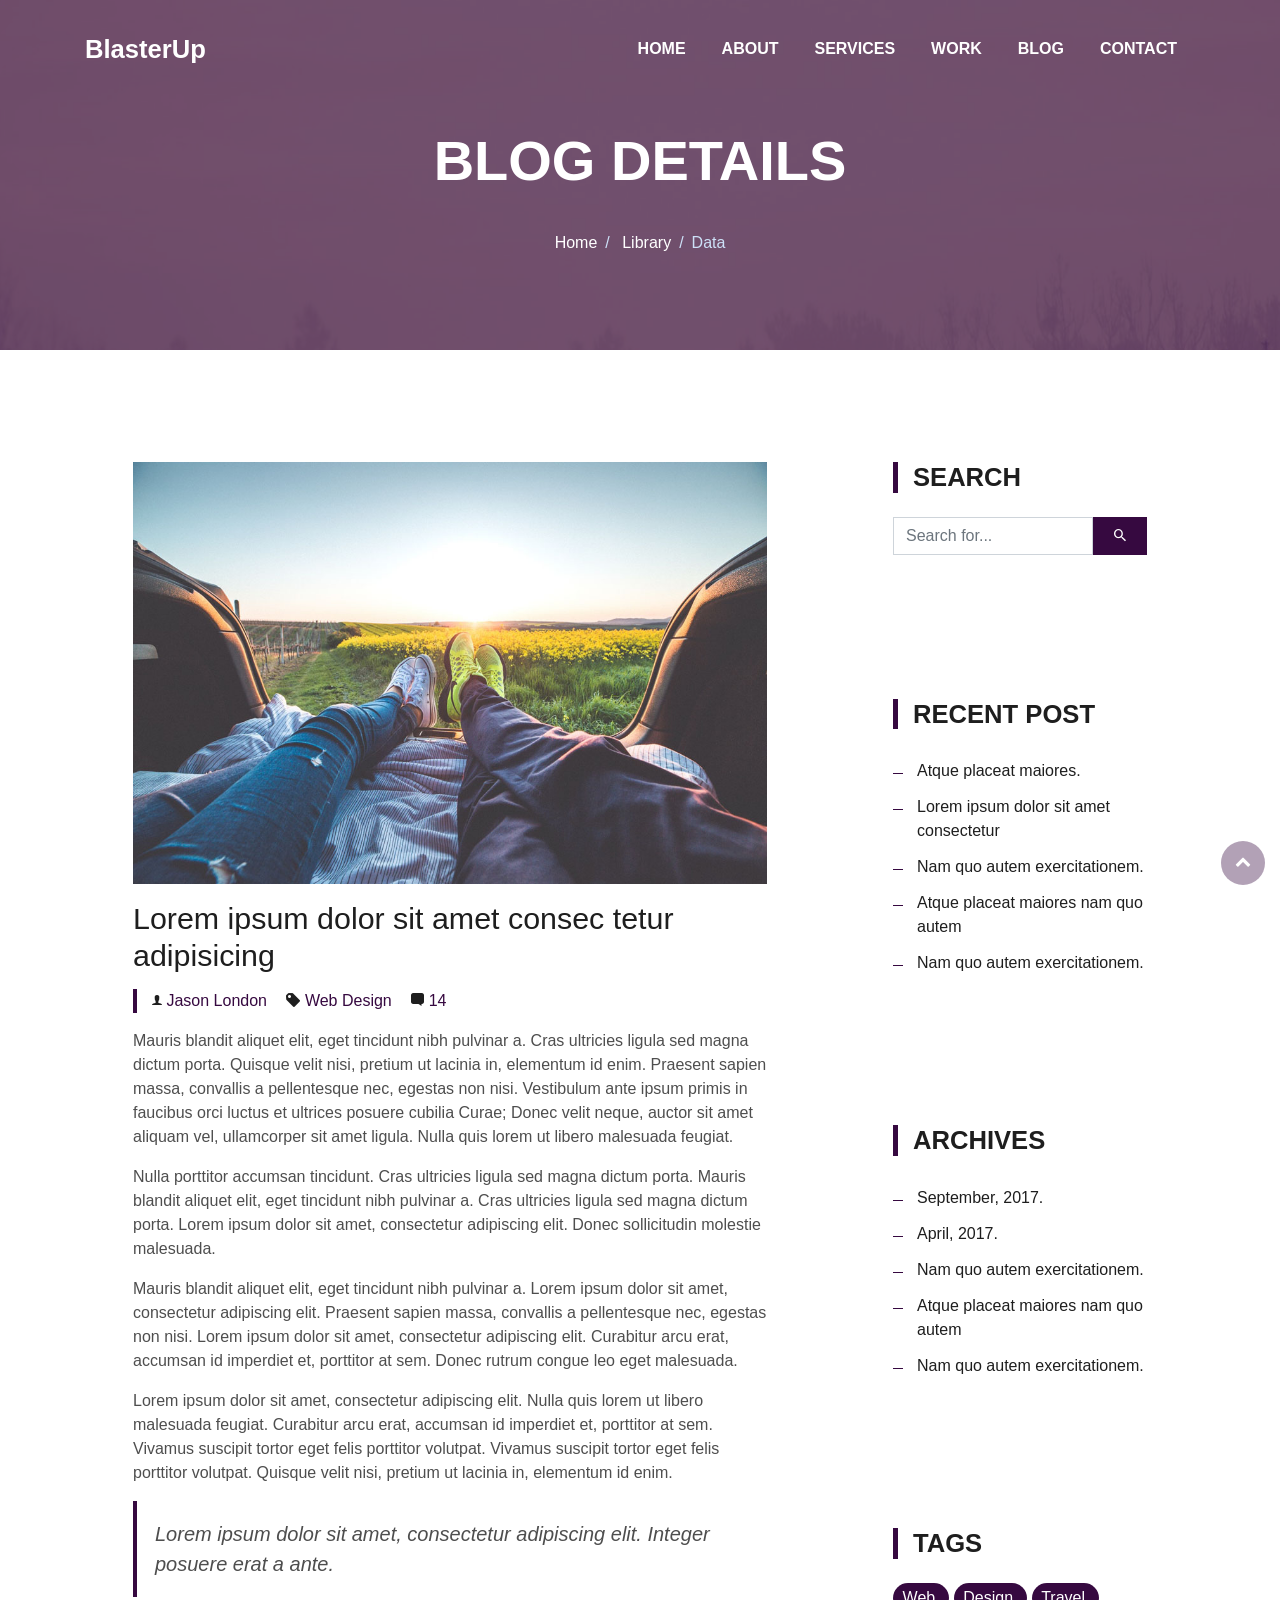
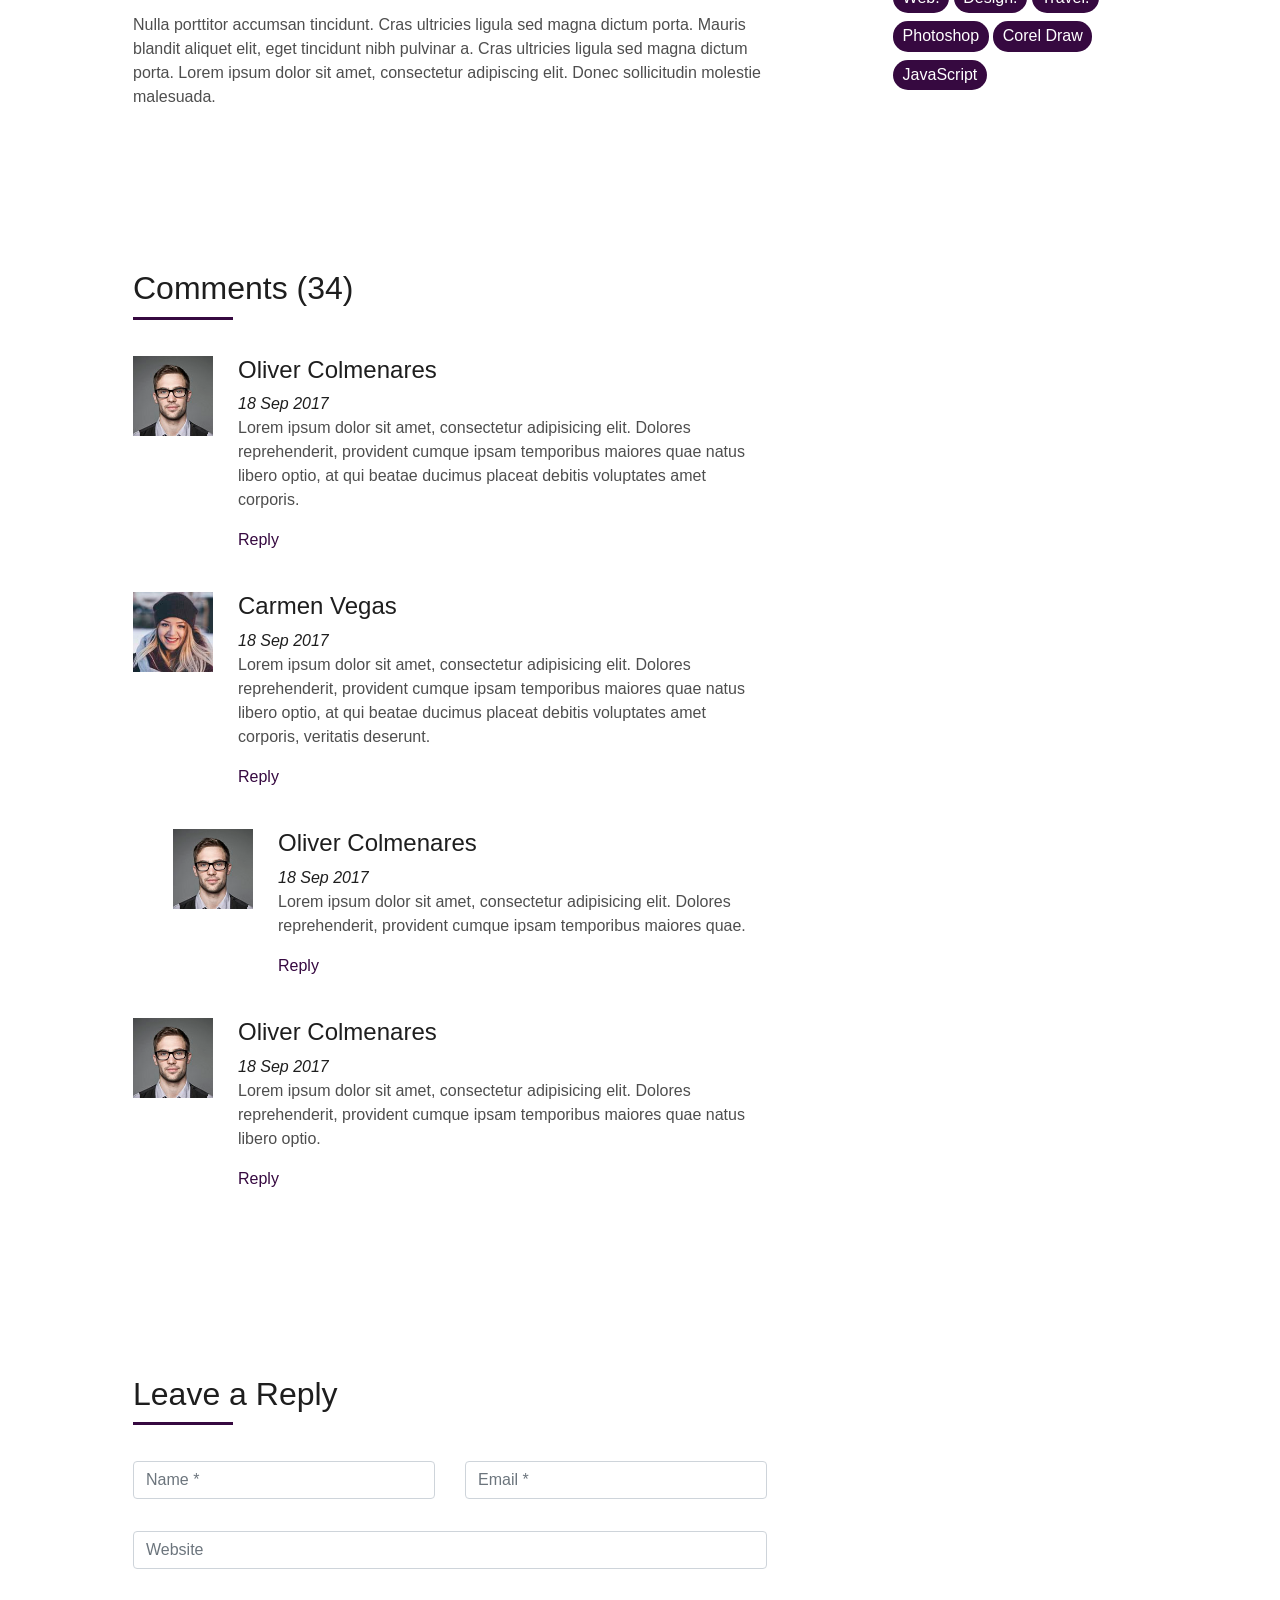
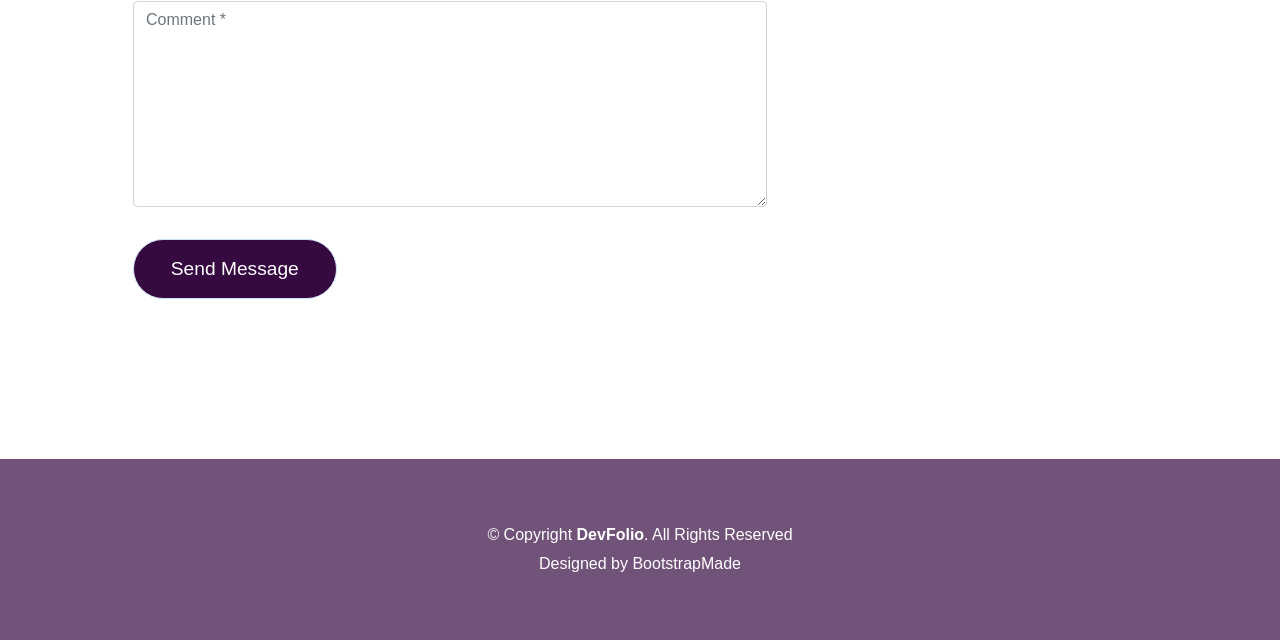
<file: blog-single.html>
<!DOCTYPE html>
<html lang="en">
<head>
  <meta charset="utf-8">
  <title>DevFolio Bootstrap Template</title>
  <meta content="width=device-width, initial-scale=1.0" name="viewport">
  <meta content="" name="keywords">
  <meta content="" name="description">

  <!-- Favicons -->
  <link href="img/favicon.png" rel="icon">
  <link href="img/apple-touch-icon.png" rel="apple-touch-icon">

  <!-- Bootstrap CSS File -->
  <link href="lib/bootstrap/css/bootstrap.min.css" rel="stylesheet">

  <!-- Libraries CSS Files -->
  <link href="lib/font-awesome/css/font-awesome.min.css" rel="stylesheet">
  <link href="lib/animate/animate.min.css" rel="stylesheet">
  <link href="lib/ionicons/css/ionicons.min.css" rel="stylesheet">
  <link href="lib/owlcarousel/assets/owl.carousel.min.css" rel="stylesheet">
  <link href="lib/lightbox/css/lightbox.min.css" rel="stylesheet">

  <!-- Main Stylesheet File -->
  <link href="css/style.css" rel="stylesheet">

  <!-- =======================================================
    Theme Name: DevFolio
    Theme URL: https://bootstrapmade.com/devfolio-bootstrap-portfolio-html-template/
    Author: BootstrapMade.com
    License: https://bootstrapmade.com/license/
  ======================================================= -->
</head>

<body>
  <!--/ Nav Star /-->
  <nav class="navbar navbar-b navbar-trans navbar-expand-md fixed-top" id="mainNav">
    <div class="container">
      <a class="navbar-brand js-scroll" href="#page-top">BlasterUp</a>
      <button class="navbar-toggler collapsed" type="button" data-toggle="collapse" data-target="#navbarDefault"
        aria-controls="navbarDefault" aria-expanded="false" aria-label="Toggle navigation">
        <span></span>
        <span></span>
        <span></span>
      </button>
      <div class="navbar-collapse collapse justify-content-end" id="navbarDefault">
        <ul class="navbar-nav">
          <li class="nav-item">
            <a class="nav-link js-scroll" href="index.html">Home</a>
          </li>
          <li class="nav-item">
            <a class="nav-link js-scroll" href="#">About</a>
          </li>
          <li class="nav-item">
            <a class="nav-link js-scroll" href="#">Services</a>
          </li>
          <li class="nav-item">
            <a class="nav-link js-scroll" href="#">Work</a>
          </li>
          <li class="nav-item">
            <a class="nav-link js-scroll" href="#">Blog</a>
          </li>
          <li class="nav-item">
            <a class="nav-link js-scroll" href="#">Contact</a>
          </li>
        </ul>
      </div>
    </div>
  </nav>
  <!--/ Nav End /-->

  <!--/ Intro Skew Star /-->
  <div class="intro intro-single route bg-image" style="background-image: url(img/overlay-bg.jpg)">
    <div class="overlay-mf"></div>
    <div class="intro-content display-table">
      <div class="table-cell">
        <div class="container">
          <h2 class="intro-title mb-4">Blog Details</h2>
          <ol class="breadcrumb d-flex justify-content-center">
            <li class="breadcrumb-item">
              <a href="#">Home</a>
            </li>
            <li class="breadcrumb-item">
              <a href="#">Library</a>
            </li>
            <li class="breadcrumb-item active">Data</li>
          </ol>
        </div>
      </div>
    </div>
  </div>
  <!--/ Intro Skew End /-->

  <!--/ Section Blog-Single Star /-->
  <section class="blog-wrapper sect-pt4" id="blog">
    <div class="container">
      <div class="row">
        <div class="col-md-8">
          <div class="post-box">
            <div class="post-thumb">
              <img src="img/post-1.jpg" class="img-fluid" alt="">
            </div>
            <div class="post-meta">
              <h1 class="article-title">Lorem ipsum dolor sit amet consec tetur adipisicing</h1>
              <ul>
                <li>
                  <span class="ion-ios-person"></span>
                  <a href="#">Jason London</a>
                </li>
                <li>
                  <span class="ion-pricetag"></span>
                  <a href="#">Web Design</a>
                </li>
                <li>
                  <span class="ion-chatbox"></span>
                  <a href="#">14</a>
                </li>
              </ul>
            </div>
            <div class="article-content">
              <p>
                Mauris blandit aliquet elit, eget tincidunt nibh pulvinar a. Cras ultricies ligula sed magna dictum
                porta. Quisque velit
                nisi, pretium ut lacinia in, elementum id enim. Praesent sapien massa, convallis a pellentesque
                nec, egestas non nisi. Vestibulum ante ipsum primis in faucibus orci luctus et ultrices posuere
                cubilia Curae; Donec velit neque, auctor sit amet aliquam vel, ullamcorper sit amet ligula.
                Nulla quis lorem ut libero malesuada feugiat.
              </p>
              <p>
                Nulla porttitor accumsan tincidunt. Cras ultricies ligula sed magna dictum porta. Mauris blandit
                aliquet elit, eget tincidunt
                nibh pulvinar a. Cras ultricies ligula sed magna dictum porta. Lorem ipsum dolor sit amet,
                consectetur adipiscing elit. Donec sollicitudin molestie malesuada.
              </p>
              <p>
                Mauris blandit aliquet elit, eget tincidunt nibh pulvinar a. Lorem ipsum dolor sit amet, consectetur
                adipiscing elit. Praesent
                sapien massa, convallis a pellentesque nec, egestas non nisi. Lorem ipsum dolor sit amet,
                consectetur adipiscing elit. Curabitur arcu erat, accumsan id imperdiet et, porttitor at
                sem. Donec rutrum congue leo eget malesuada.
              </p>
              <p>
                Lorem ipsum dolor sit amet, consectetur adipiscing elit. Nulla quis lorem ut libero malesuada feugiat.
                Curabitur arcu erat,
                accumsan id imperdiet et, porttitor at sem. Vivamus suscipit tortor eget felis porttitor
                volutpat. Vivamus suscipit tortor eget felis porttitor volutpat. Quisque velit nisi, pretium
                ut lacinia in, elementum id enim.
              </p>
              <blockquote class="blockquote">
                <p class="mb-0">Lorem ipsum dolor sit amet, consectetur adipiscing elit. Integer posuere erat a ante.</p>
              </blockquote>
              <p>
                Nulla porttitor accumsan tincidunt. Cras ultricies ligula sed magna dictum porta. Mauris blandit
                aliquet elit, eget tincidunt
                nibh pulvinar a. Cras ultricies ligula sed magna dictum porta. Lorem ipsum dolor sit amet,
                consectetur adipiscing elit. Donec sollicitudin molestie malesuada.
              </p>
            </div>
          </div>
          <div class="box-comments">
            <div class="title-box-2">
              <h4 class="title-comments title-left">Comments (34)</h4>
            </div>
            <ul class="list-comments">
              <li>
                <div class="comment-avatar">
                  <img src="img/testimonial-2.jpg" alt="">
                </div>
                <div class="comment-details">
                  <h4 class="comment-author">Oliver Colmenares</h4>
                  <span>18 Sep 2017</span>
                  <p>
                    Lorem ipsum dolor sit amet, consectetur adipisicing elit. Dolores reprehenderit, provident cumque
                    ipsam temporibus maiores
                    quae natus libero optio, at qui beatae ducimus placeat debitis voluptates amet corporis.
                  </p>
                  <a href="3">Reply</a>
                </div>
              </li>
              <li>
                <div class="comment-avatar">
                  <img src="img/testimonial-4.jpg" alt="">
                </div>
                <div class="comment-details">
                  <h4 class="comment-author">Carmen Vegas</h4>
                  <span>18 Sep 2017</span>
                  <p>
                    Lorem ipsum dolor sit amet, consectetur adipisicing elit. Dolores reprehenderit, provident cumque
                    ipsam temporibus maiores
                    quae natus libero optio, at qui beatae ducimus placeat debitis voluptates amet corporis,
                    veritatis deserunt.
                  </p>
                  <a href="3">Reply</a>
                </div>
              </li>
              <li class="comment-children">
                <div class="comment-avatar">
                  <img src="img/testimonial-2.jpg" alt="">
                </div>
                <div class="comment-details">
                  <h4 class="comment-author">Oliver Colmenares</h4>
                  <span>18 Sep 2017</span>
                  <p>
                    Lorem ipsum dolor sit amet, consectetur adipisicing elit. Dolores reprehenderit, provident cumque
                    ipsam temporibus maiores
                    quae.
                  </p>
                  <a href="3">Reply</a>
                </div>
              </li>
              <li>
                <div class="comment-avatar">
                  <img src="img/testimonial-2.jpg" alt="">
                </div>
                <div class="comment-details">
                  <h4 class="comment-author">Oliver Colmenares</h4>
                  <span>18 Sep 2017</span>
                  <p>
                    Lorem ipsum dolor sit amet, consectetur adipisicing elit. Dolores reprehenderit, provident cumque
                    ipsam temporibus maiores
                    quae natus libero optio.
                  </p>
                  <a href="3">Reply</a>
                </div>
              </li>
            </ul>
          </div>
          <div class="form-comments">
            <div class="title-box-2">
              <h3 class="title-left">
                Leave a Reply
              </h3>
            </div>
            <form class="form-mf">
              <div class="row">
                <div class="col-md-6 mb-3">
                  <div class="form-group">
                    <input type="text" class="form-control input-mf" id="inputName" placeholder="Name *" required>
                  </div>
                </div>
                <div class="col-md-6 mb-3">
                  <div class="form-group">
                    <input type="email" class="form-control input-mf" id="inputEmail1" placeholder="Email *" required>
                  </div>
                </div>
                <div class="col-md-12 mb-3">
                  <div class="form-group">
                    <input type="url" class="form-control input-mf" id="inputUrl" placeholder="Website">
                  </div>
                </div>
                <div class="col-md-12 mb-3">
                  <div class="form-group">
                    <textarea id="textMessage" class="form-control input-mf" placeholder="Comment *" name="message"
                      cols="45" rows="8" required></textarea>
                  </div>
                </div>
                <div class="col-md-12">
                  <button type="submit" class="button button-a button-big button-rouded">Send Message</button>
                </div>
              </div>
            </form>
          </div>
        </div>
        <div class="col-md-4">
          <div class="widget-sidebar sidebar-search">
            <h5 class="sidebar-title">Search</h5>
            <div class="sidebar-content">
              <form>
                <div class="input-group">
                  <input type="text" class="form-control" placeholder="Search for..." aria-label="Search for...">
                  <span class="input-group-btn">
                    <button class="btn btn-secondary btn-search" type="button">
                      <span class="ion-android-search"></span>
                    </button>
                  </span>
                </div>
              </form>
            </div>
          </div>
          <div class="widget-sidebar">
            <h5 class="sidebar-title">Recent Post</h5>
            <div class="sidebar-content">
              <ul class="list-sidebar">
                <li>
                  <a href="#">Atque placeat maiores.</a>
                </li>
                <li>
                  <a href="#">Lorem ipsum dolor sit amet consectetur</a>
                </li>
                <li>
                  <a href="#">Nam quo autem exercitationem.</a>
                </li>
                <li>
                  <a href="#">Atque placeat maiores nam quo autem</a>
                </li>
                <li>
                  <a href="#">Nam quo autem exercitationem.</a>
                </li>
              </ul>
            </div>
          </div>
          <div class="widget-sidebar">
            <h5 class="sidebar-title">Archives</h5>
            <div class="sidebar-content">
              <ul class="list-sidebar">
                <li>
                  <a href="#">September, 2017.</a>
                </li>
                <li>
                  <a href="#">April, 2017.</a>
                </li>
                <li>
                  <a href="#">Nam quo autem exercitationem.</a>
                </li>
                <li>
                  <a href="#">Atque placeat maiores nam quo autem</a>
                </li>
                <li>
                  <a href="#">Nam quo autem exercitationem.</a>
                </li>
              </ul>
            </div>
          </div>
          <div class="widget-sidebar widget-tags">
            <h5 class="sidebar-title">Tags</h5>
            <div class="sidebar-content">
              <ul>
                <li>
                  <a href="#">Web.</a>
                </li>
                <li>
                  <a href="#">Design.</a>
                </li>
                <li>
                  <a href="#">Travel.</a>
                </li>
                <li>
                  <a href="#">Photoshop</a>
                </li>
                <li>
                  <a href="#">Corel Draw</a>
                </li>
                <li>
                  <a href="#">JavaScript</a>
                </li>
              </ul>
            </div>
          </div>
        </div>
      </div>
    </div>
  </section>
  <!--/ Section Blog-Single End /-->

  <!--/ Section Contact-Footer Star /-->
  <section class="paralax-mf footer-paralax bg-image sect-mt4 route" style="background-image: url(img/overlay-bg.jpg)">
    <div class="overlay-mf"></div>
    <footer>
      <div class="container">
        <div class="row">
          <div class="col-sm-12">
            <div class="copyright-box">
              <p class="copyright">&copy; Copyright <strong>DevFolio</strong>. All Rights Reserved</p>
              <div class="credits">
                <!--
                  All the links in the footer should remain intact.
                  You can delete the links only if you purchased the pro version.
                  Licensing information: https://bootstrapmade.com/license/
                  Purchase the pro version with working PHP/AJAX contact form: https://bootstrapmade.com/buy/?theme=DevFolio
                -->
                Designed by <a href="https://bootstrapmade.com/">BootstrapMade</a>
              </div>
            </div>
          </div>
        </div>
      </div>
    </footer>
  </section>
  <!--/ Section Contact-footer End /-->

  <a href="#" class="back-to-top"><i class="fa fa-chevron-up"></i></a>
  <div id="preloader"></div>

  <!-- JavaScript Libraries -->
  <script src="lib/jquery/jquery.min.js"></script>
  <script src="lib/jquery/jquery-migrate.min.js"></script>
  <script src="lib/popper/popper.min.js"></script>
  <script src="lib/bootstrap/js/bootstrap.min.js"></script>
  <script src="lib/easing/easing.min.js"></script>
  <script src="lib/counterup/jquery.waypoints.min.js"></script>
  <script src="lib/counterup/jquery.counterup.js"></script>
  <script src="lib/owlcarousel/owl.carousel.min.js"></script>
  <script src="lib/lightbox/js/lightbox.min.js"></script>
  <script src="lib/typed/typed.min.js"></script>
  <!-- Contact Form JavaScript File -->
  <script src="contactform/contactform.js"></script>

  <!-- Template Main Javascript File -->
  <script src="js/main.js"></script>

</body>
</html>
</file>
<file: css/style.css>
:root {--site-col: #360940;}body {background: #fff;color: #4e4e4e;}h1, h2, h3, h4, h5, h6 {color: #1e1e1e;}a {color: #1e1e1e;transition: all 0.5s ease-in-out;}a:hover {color: var(--site-col);text-decoration: none;transition: all 0.5s ease-in-out;}.p-r {position: relative;}.color-a {color: var(--site-col);}.color-d {color: #f5f5f5;}.color-text-a {color: #4e4e4e;}.box-shadow, .paralax-mf, .service-box, .work-box, .card-blog {box-shadow: 0 13px 8px -10px rgba(0, 0, 0, 0.1);}.box-shadow-a, .button:hover {box-shadow: 0 0 0 4px #cde1f8;}.display-5 {font-size: 2.5rem;font-weight: 300;line-height: 1.1;}.display-6 {font-size: 2rem;font-weight: 300;line-height: 1.1;}.avatar {width: 32px;height: 32px;margin-right: 4px;overflow: hidden;}.bg-image {background-repeat: no-repeat;background-attachment: fixed;background-size: cover;background-position: center center;}.overlay-mf {background-color: var(--site-col);}.overlay-mf {position: absolute;top: 0;left: 0px;padding: 0;height: 100%;width: 100%;opacity: .7;}.paralax-mf {position: relative;padding: 8rem 0;}.display-table {width: 100%;height: 100%;display: table;}.table-cell {display: table-cell;vertical-align: middle;}.sect-4 {padding: 4rem 0;}.sect-pt4 {padding-top: 4rem;}.sect-mt4 {margin-top: 4rem;}.title-s {font-weight: 600;color: #1e1e1e;font-size: 1.1rem;}.title-box {margin-bottom: 4rem;}.title-a {font-size: 3rem;font-weight: bold;text-transform: uppercase;}.subtitle-a {color: #4e4e4e;}.line-mf {width: 40px;height: 5px;background-color: var(--site-col);margin: 0 auto;}.title-box-2 {margin-bottom: 3rem;}.title-left {font-size: 2rem;position: relative;}.title-left:before {content: '';position: absolute;height: 3px;background-color: var(--site-col);width: 100px;bottom: -12px;}.box-pl2 {padding-left: 2rem;}.box-shadow-full {padding: 3rem 1.25rem;position: relative;background-color: #fff;margin-bottom: 3rem;z-index: 2;box-shadow: 0 1px 1px 0 rgba(0, 0, 0, 0.06), 0 2px 5px 0 rgba(0, 0, 0, 0.2);}.socials {padding: 1.5rem 0;}.socials ul li {display: inline-block;}.socials .ico-circle {height: 40px;width: 40px;font-size: 1.7rem;border-radius: 50%;line-height: 1.4;margin: 0 15px 0 0;box-shadow: 0 0 0 3px var(--site-col);transition: all 500ms ease;}.socials .ico-circle:hover {background-color: var(--site-col);color: #fff;box-shadow: 0 0 0 3px #cde1f8;transition: all 500ms ease;}.ul-resect, .socials ul, .list-ico, .blog-wrapper .post-meta ul, .box-comments .list-comments, .widget-sidebar .list-sidebar, .widget-tags ul {list-style: none;padding-left: 0;margin-bottom: 0;}.list-ico {line-height: 2;}.list-ico span {color: var(--site-col);margin-right: 10px;}.ico-circle {height: 100px;width: 100px;font-size: 2rem;border-radius: 50%;line-height: 1.55;margin: 0 auto;text-align: center;box-shadow: 0 0 0 10px var(--site-col);display: block;}.owl-theme .owl-dots {text-align: center;margin-top: 18px;}.owl-theme .owl-dots .owl-dot {display: inline-block;}.owl-theme .owl-dots .owl-dot span {width: 18px;height: 7px;margin: 5px 5px;background: #cde1f8;border: 0px solid #cde1f8;display: block;transition: all 0.6s ease-in-out;cursor: pointer;}.owl-theme .owl-dots .owl-dot:hover span {background-color: #cde1f8;}.owl-theme .owl-dots .owl-dot.active span {background-color: #1B1B1B;width: 25px;}.scrolltop-mf {position: relative;display: none;}.scrolltop-mf span {z-index: 999;position: fixed;width: 42px;height: 42px;background-color: var(--site-col);opacity: .7;font-size: 1.6rem;line-height: 1.5;text-align: center;color: #fff;top: auto;left: auto;right: 30px;bottom: 50px;cursor: pointer;border-radius: 50%;}.back-to-top {position: fixed;display: none;background: var(--site-col);color: #fff;width: 44px;height: 44px;text-align: center;line-height: 1;font-size: 16px;border-radius: 50%;right: 15px;bottom: 15px;transition: background 0.5s;z-index: 11;}.back-to-top i {padding-top: 12px;color: #fff;}#preloader {position: fixed;top: 0;left: 0;right: 0;bottom: 0;z-index: 9999;overflow: hidden;background: #fff;}#preloader:before {content: "";position: fixed;top: calc(50% - 30px);left: calc(50% - 30px);border: 6px solid #f2f2f2;border-top: 6px solid var(--site-col);border-radius: 50%;width: 60px;height: 60px;-webkit-animation: animate-preloader 1s linear infinite;animation: animate-preloader 1s linear infinite;}@-webkit-keyframes animate-preloader {0% {-webkit-transform: rotate(0deg);transform: rotate(0deg);}100% {-webkit-transform: rotate(360deg);transform: rotate(360deg);}}@keyframes animate-preloader {0% {-webkit-transform: rotate(0deg);transform: rotate(0deg);}100% {-webkit-transform: rotate(360deg);transform: rotate(360deg);}}.navbar-b {transition: all .5s ease-in-out;background-color: transparent;padding-top: 1.563rem;padding-bottom: 1.563rem;}.navbar-b.navbar-reduce {box-shadow: 0px 6px 9px 0px rgba(0, 0, 0, 0.06);}.navbar-b.navbar-trans .nav-item, .navbar-b.navbar-reduce .nav-item {position: relative;padding-right: 10px;padding-left: 0;}.navbar-b.navbar-trans .nav-link, .navbar-b.navbar-reduce .nav-link {color: #fff;text-transform: uppercase;font-weight: 600;}.navbar-b.navbar-trans .nav-link:before, .navbar-b.navbar-reduce .nav-link:before {content: '';position: absolute;margin-left: 0px;width: 0%;bottom: 0;left: 0;height: 2px;transition: all 500ms ease;}.navbar-b.navbar-trans .nav-link:hover, .navbar-b.navbar-reduce .nav-link:hover {color: #1B1B1B;}.navbar-b.navbar-trans .nav-link:hover:before, .navbar-b.navbar-reduce .nav-link:hover:before {width: 35px;}.navbar-b.navbar-trans .show > .nav-link:before, .navbar-b.navbar-trans .active > .nav-link:before, .navbar-b.navbar-trans .nav-link.show:before, .navbar-b.navbar-trans .nav-link.active:before, .navbar-b.navbar-reduce .show > .nav-link:before, .navbar-b.navbar-reduce .active > .nav-link:before, .navbar-b.navbar-reduce .nav-link.show:before, .navbar-b.navbar-reduce .nav-link.active:before {width: 35px;}.navbar-b.navbar-trans .nav-link:before {background-color: #fff;}.navbar-b.navbar-trans .nav-link:hover {color: #fff;}.navbar-b.navbar-trans .show > .nav-link, .navbar-b.navbar-trans .active > .nav-link, .navbar-b.navbar-trans .nav-link.show, .navbar-b.navbar-trans .nav-link.active {color: #fff;}.navbar-b.navbar-reduce {transition: all .5s ease-in-out;background-color: #fff;padding-top: 15px;padding-bottom: 15px;}.navbar-b.navbar-reduce .nav-link {color: var(--site-col);}.navbar-b.navbar-reduce .nav-link:before {background-color: var(--site-col);}.navbar-b.navbar-reduce .nav-link:hover {color: var(--site-col);}.navbar-b.navbar-reduce .show > .nav-link, .navbar-b.navbar-reduce .active > .nav-link, .navbar-b.navbar-reduce .nav-link.show, .navbar-b.navbar-reduce .nav-link.active {color: var(--site-col);}.navbar-b.navbar-reduce .navbar-brand {color: var(--site-col);}.navbar-b.navbar-reduce .navbar-toggler span {background-color: #1B1B1B;}.navbar-b .navbar-brand {color: #fff;font-size: 1.6rem;font-weight: 600;}.navbar-b .navbar-nav .dropdown-item.show .dropdown-menu, .navbar-b .dropdown.show .dropdown-menu, .navbar-b .dropdown-btn.show .dropdown-menu {-webkit-transform: translate3d(0px, 0px, 0px);transform: translate3d(0px, 0px, 0px);visibility: visible !important;}.navbar-b .dropdown-menu {margin: 1.12rem 0 0;border-radius: 0;}.navbar-b .dropdown-menu .dropdown-item {padding: .7rem 1.7rem;transition: all 500ms ease;}.navbar-b .dropdown-menu .dropdown-item:hover {background-color: var(--site-col);color: #fff;transition: all 500ms ease;}.navbar-b .dropdown-menu .dropdown-item.active {background-color: var(--site-col);}.navbar-toggler {position: relative;}.navbar-toggler:focus, .navbar-toggler:active {outline: 0;}.navbar-toggler span {display: block;background-color: #fff;height: 3px;width: 25px;margin-top: 4px;margin-bottom: 4px;-webkit-transform: rotate(0deg);transform: rotate(0deg);left: 0;opacity: 1;}.navbar-toggler span:nth-child(1), .navbar-toggler span:nth-child(3) {transition: -webkit-transform .35s ease-in-out;transition: transform .35s ease-in-out;transition: transform .35s ease-in-out, -webkit-transform .35s ease-in-out;}.navbar-toggler:not(.collapsed) span:nth-child(1) {position: absolute;left: 12px;top: 10px;-webkit-transform: rotate(135deg);transform: rotate(135deg);opacity: 0.9;}.navbar-toggler:not(.collapsed) span:nth-child(2) {height: 12px;visibility: hidden;background-color: transparent;}.navbar-toggler:not(.collapsed) span:nth-child(3) {position: absolute;left: 12px;top: 10px;-webkit-transform: rotate(-135deg);transform: rotate(-135deg);opacity: 0.9;}.intro {height: 100vh;position: relative;color: #fff;}.intro .intro-content {text-align: center;position: absolute;}.intro .overlay-itro {background-color: rgba(0, 0, 0, 0.6);position: absolute;top: 0;left: 0px;padding: 0;height: 100%;width: 100%;opacity: .9;}.intro .intro-title {color: #fff;font-weight: 600;font-size: 3rem;}.intro .intro-subtitle {font-size: 1.5rem;font-weight: 300;}.intro .text-slider-items {display: none;}.intro-single {height: 350px;}.intro-single .intro-content {margin-top: 30px;}.intro-single .intro-title {text-transform: uppercase;font-size: 3rem;}.intro-single .breadcrumb {background-color: transparent;color: var(--site-col);}.intro-single .breadcrumb .breadcrumb-item:before {color: #cde1f8;}.intro-single .breadcrumb .breadcrumb-item.active {color: #cde1f8;}.intro-single .breadcrumb a {color: #fff;}.about-mf .box-shadow-full {padding-top: 4rem;padding-bottom: 4rem;}.about-mf .about-img {margin-bottom: 2rem;}.about-mf .about-img img {margin-left: 10px;}.skill-mf span {color: #4e4e4e;}.skill-mf .progress {background-color: #cde1f8;margin: .5rem 0 1.2rem 0;border-radius: 0;height: .7rem;}.skill-mf .progress .progress-bar {height: .7rem;background-color: var(--site-col);}.service-box {background-color: #fff;padding: 2.5rem 1.3rem;border-radius: 1rem;margin-bottom: 3rem;}.service-box:hover .ico-circle {transition: all 500ms ease;color: #fff;background-color: var(--site-col);box-shadow: 0 0 0 10px #cde1f8;}.service-box .service-ico {margin-bottom: 1rem;color: #1e1e1e;}.service-box .ico-circle {transition: all 500ms ease;font-size: 4rem;}.service-box .s-title {font-size: 1.4rem;text-transform: uppercase;text-align: center;padding: .4rem 0;}.service-box .s-description {color: #4e4e4e;}.counter-box {color: #fff;text-align: center;}.counter-ico {margin-bottom: 1rem;}.counter-ico .ico-circle {height: 60px;width: 60px;line-height: 1.8;box-shadow: 0 0 0 10px #cde1f8;}.counter-num .counter {font-size: 2rem;margin-bottom: 0;}.work-box {margin-bottom: 3rem;-webkit-backface-visibility: hidden;backface-visibility: hidden;background-color: #fff;}.work-box:hover img {-webkit-transform: scale(1.3);transform: scale(1.3);}.work-img {display: block;overflow: hidden;}.work-img img {transition: all 1s;}.work-content {padding: 2rem 3% 1rem 4%;}.work-content .w-more {color: #4e4e4e;font-size: .8rem;}.work-content .w-more .w-ctegory {color: var(--site-col);}.work-content .w-like {font-size: 2.5rem;color: var(--site-col);float: right;}.work-content .w-like a {color: var(--site-col);}.work-content .w-like .num-like {font-size: .7rem;}.w-title {font-size: 1.2rem;}.testimonials .owl-carousel .owl-item img {width: auto;}.testimonial-box {color: #fff;text-align: center;}.testimonial-box .author-test {margin-top: 1rem;}.testimonial-box .author-test img {margin: 0 auto;}.testimonial-box .author {color: #fff;text-transform: uppercase;font-weight: 600;margin: 1rem 0;display: block;font-size: 1.4rem;}.testimonial-box .comit {font-size: 2rem;color: var(--site-col);background-color: #fff;width: 52px;height: 52px;display: block;margin: 0 auto;border-radius: 50%;line-height: 1.6;}.card-blog .card-body {position: relative;}.card-blog .card-category-box {position: absolute;text-align: center;top: -16px;left: 15px;right: 15px;line-height: 25px;overflow: hidden;}.card-blog .card-category {display: inline-block;color: #fff;padding: 0 15px 5px;overflow: hidden;background-color: var(--site-col);border-radius: 4px;}.card-blog .card-category .category {color: #fff;display: inline-block;text-transform: uppercase;font-size: .7rem;letter-spacing: .1px;margin-bottom: 0;}.card-blog .card-title {font-size: 1.3rem;margin-top: .6rem;}.card-blog .card-description {color: #4e4e4e;}.card-blog .post-author {display: inline-block;}.card-blog .post-date {color: #4e4e4e;display: inline-block;float: right;}.post-box, .form-comments, .box-comments, .widget-sidebar {padding: 2rem;background-color: #fff;margin-bottom: 3rem;}.blog-wrapper .article-title {font-size: 1.5rem;}.blog-wrapper .post-meta {margin: 1rem 0;}.blog-wrapper .post-meta ul {border-left: 4px solid var(--site-col);margin-top: 1rem;}.blog-wrapper .post-meta ul li {display: inline-block;margin-left: 15px;}.blog-wrapper .post-meta ul a {color: var(--site-col);}.blog-wrapper .post-meta ul span {color: #1e1e1e;}.blog-wrapper .blockquote {border-left: 4px solid var(--site-col);padding: 18px;font-style: italic;}.box-comments .list-comments li {padding-bottom: 40px;}.box-comments .list-comments .comment-avatar {display: table-cell;vertical-align: top;}.box-comments .list-comments .comment-avatar img {width: 80px;height: 80px;}.box-comments .list-comments .comment-author {font-size: 1.3rem;}.box-comments .list-comments .comment-details {display: table-cell;vertical-align: top;padding-left: 25px;}.box-comments .list-comments a {color: var(--site-col);}.box-comments .list-comments span {color: #1e1e1e;font-style: italic;}.box-comments .comment-children {margin-left: 40px;}.widget-sidebar .sidebar-title {font-size: 1.6rem;font-weight: 600;border-left: 5px solid var(--site-col);padding-left: 15px;text-transform: uppercase;margin-bottom: 1.5rem;}.widget-sidebar .list-sidebar li {position: relative;padding: 6px 0 6px 24px;}.widget-sidebar .list-sidebar li:before {position: absolute;content: "";width: 10px;height: 1px;left: 0;background-color: var(--site-col);top: 20px;}.sidebar-search input {background-color: #fff;border-radius: 0;transition: all 0.5s ease-in-out;}.sidebar-search .btn-search {background-color: var(--site-col);border-color: var(--site-col);border-radius: 0;padding-left: 20px;padding-right: 20px;}.widget-tags ul li {display: inline-block;background-color: var(--site-col);padding: .2rem .6rem;margin-bottom: .5rem;border-radius: 15px;}.widget-tags ul li a {color: #fff;}.footer-paralax {padding: 4rem 0 0 0;}.contact-mf {margin-top: 4rem;}footer {text-align: center;color: #fff;padding-bottom: 4rem;}footer .copyright {margin-bottom: .3rem;}footer .credits {margin-bottom: 0;}footer .credits a {color: #fff;}#sendmessage {color: var(--site-col);border: 1px solid var(--site-col);display: none;text-align: center;padding: 15px;font-weight: 600;margin-bottom: 15px;}#errormessage {color: red;display: none;border: 1px solid red;text-align: center;padding: 15px;font-weight: 600;margin-bottom: 15px;}#sendmessage.show, #errormessage.show, .show {display: block;}.validation {color: red;display: none;margin: 0 0 20px;font-weight: 400;font-size: 13px;}.button {display: inline-block;padding: .3rem .6rem;text-align: center;vertical-align: middle;-webkit-user-select: none;-moz-user-select: none;-ms-user-select: none;user-select: none;font-size: 1rem;border-radius: .3rem;border: 1px solid transparent;transition: all 500ms ease;cursor: pointer;}.button:focus {outline: 0;}.button:hover {background-color: #0062d3;color: #fff;transition: all 500ms ease;}.button-a {background-color: var(--site-col);color: #fff;border-color: #cde1f8;}.button-big {padding: .9rem 2.3rem;font-size: 1.2rem;}.button-rouded {border-radius: 5rem;}.btn-lg {padding: .5rem 1rem;font-size: 1.25rem;line-height: 1.5;border-radius: .3rem;}@media (min-width: 577px) {.counter-box {margin-bottom: 1.8rem;}}@media (min-width: 767px) {.about-mf .box-pl2 {margin-top: 3rem;padding-left: 0rem;}.card-blog {margin-bottom: 3rem;}.contact-mf .box-pl2 {margin-top: 3rem;padding-left: 0rem;}}@media (min-width: 768px) {.box-shadow-full {padding: 3rem;}.navbar-b.navbar-trans .nav-item, .navbar-b.navbar-reduce .nav-item {padding-left: 10px;}.navbar-b.navbar-trans .nav-link:before, .navbar-b.navbar-reduce .nav-link:before {margin-left: 18px;}.intro .intro-title {font-size: 4.5rem;}.intro .intro-subtitle {font-size: 2.5rem;}.intro-single .intro-title {font-size: 3.5rem;}.testimonial-box .description {padding: 0 5rem;}.post-box, .form-comments, .box-comments, .widget-sidebar {padding: 3rem;}.blog-wrapper .article-title {font-size: 1.9rem;}.box-comments .list-comments .comment-author {font-size: 1.5rem;}}@media (min-width: 992px) {.testimonial-box .description {padding: 0 8rem;}}@media (min-width: 1200px) {.testimonial-box .description {padding: 0 13rem;}}@media (max-width: 768px) {.back-to-top {bottom: 15px;}}
</file>
